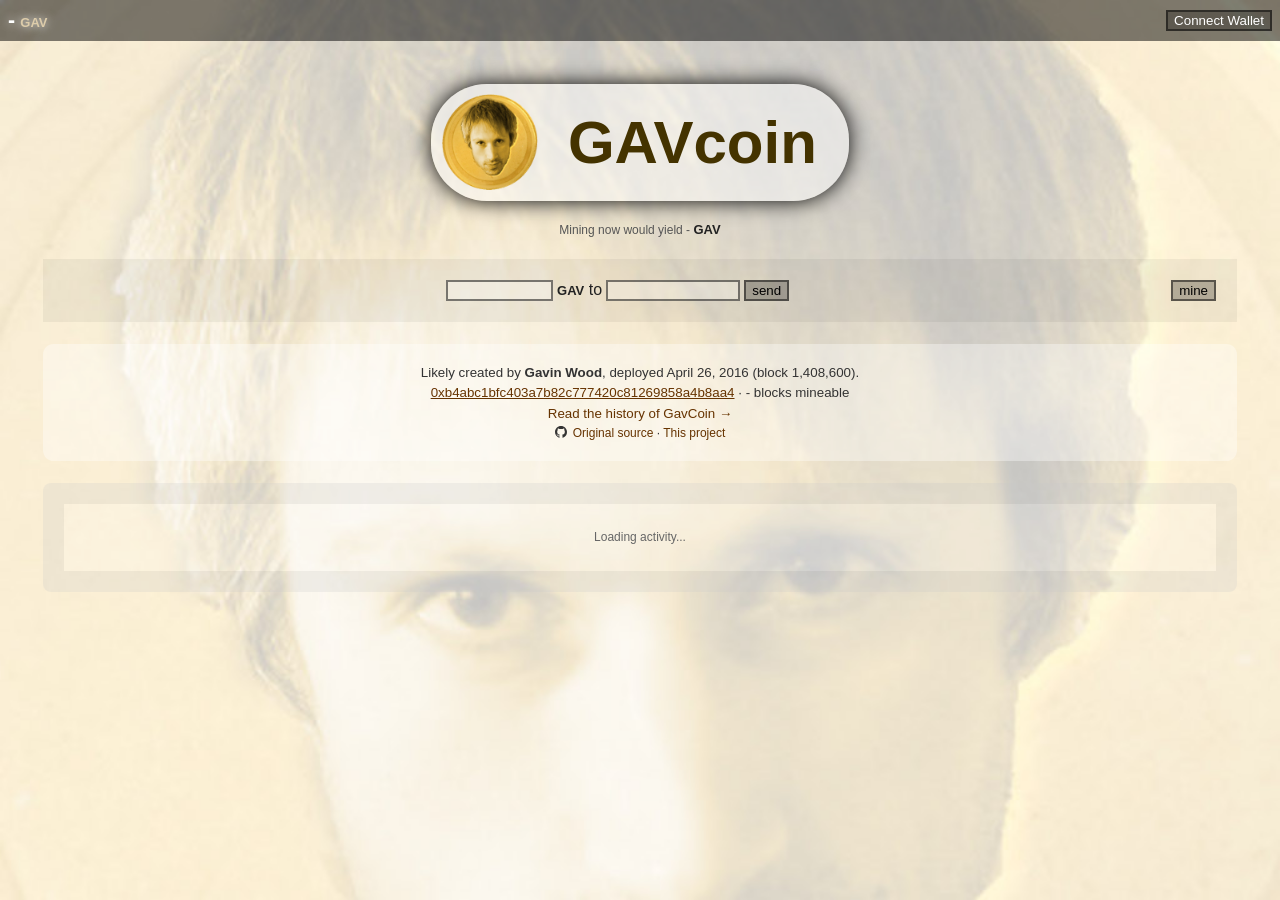
<file: index.html>
<!DOCTYPE html>
<html lang="en">
<head>
  <meta charset="UTF-8">
  <meta name="viewport" content="width=device-width, initial-scale=1.0">
  <title>GavCoin</title>
  <meta name="description" content="GavCoin (GAV) - a historic Ethereum token likely created by Gavin Wood in April 2016. One of the earliest token contracts on Ethereum. Still mineable today.">
  <meta property="og:title" content="GavCoin">
  <meta property="og:description" content="A historic Ethereum token likely created by Gavin Wood in April 2016. One of the earliest token contracts on Ethereum. Still mineable today.">
  <meta property="og:image" content="https://gavcoineth.xyz/gavcoin.png">
  <meta property="og:type" content="website">
  <meta property="og:url" content="https://gavcoineth.xyz">
  <meta name="twitter:card" content="summary">
  <meta name="twitter:title" content="GavCoin">
  <meta name="twitter:description" content="A historic Ethereum token likely created by Gavin Wood in April 2016. Still mineable today.">
  <meta name="twitter:image" content="https://gavcoineth.xyz/gavcoin.png">
  <link rel="icon" type="image/png" href="gavcoin.png">
  <link rel="stylesheet" href="style.css">
</head>
<body>

<div id="top">
  <div id="balance">
    <span id="gav">-</span> <span class="units">GAV</span>
  </div>
  <div id="addr">
    <button id="connectBtn" onclick="connectWallet()">Connect Wallet</button>
    <span id="addrText" style="display:none"></span>
  </div>
</div>

<div id="main">
  <div style="text-align: center">
    <div id="title">
      <img src="gavcoin.png" width="96" height="96" alt="GavCoin logo">
      <span>GAVcoin</span>
    </div>
  </div>

  <div id="mineInfo">Mining now would yield <span id="mineReward">-</span> <span class="units">GAV</span></div>
  <div id="controls">
    <input id="val" type="text" value="" /> <span class="units">GAV</span>
    to <input id="to" type="text" value="" />
    <button id="send" onclick="doSend()">send</button>
    <button id="mine" onclick="doMine()">mine</button>
  </div>

  <div id="info">
    <p>Likely created by <strong>Gavin Wood</strong>, deployed April 26, 2016 (block 1,408,600).</p>
    <p>
      <a href="https://etherscan.io/address/0xb4abc1bfc403a7b82c777420c81269858a4b8aa4" target="_blank" rel="noopener">0xb4abc1bfc403a7b82c777420c81269858a4b8aa4</a>
      &middot;
      <span id="mineableBlocks">-</span> blocks mineable
    </p>
    <p class="history-link"><a href="history.html">Read the history of GavCoin &rarr;</a></p>
    <p class="source-links">
      <svg height="12" width="12" viewBox="0 0 16 16" style="vertical-align: -1pt; margin-right: 2pt;"><path fill="currentColor" d="M8 0C3.58 0 0 3.58 0 8c0 3.54 2.29 6.53 5.47 7.59.4.07.55-.17.55-.38 0-.19-.01-.82-.01-1.49-2.01.37-2.53-.49-2.69-.94-.09-.23-.48-.94-.82-1.13-.28-.15-.68-.52-.01-.53.63-.01 1.08.58 1.23.82.72 1.21 1.87.87 2.33.66.07-.52.28-.87.51-1.07-1.78-.2-3.64-.89-3.64-3.95 0-.87.31-1.59.82-2.15-.08-.2-.36-1.02.08-2.12 0 0 .67-.21 2.2.82.64-.18 1.32-.27 2-.27.68 0 1.36.09 2 .27 1.53-1.04 2.2-.82 2.2-.82.44 1.1.16 1.92.08 2.12.51.56.82 1.27.82 2.15 0 3.07-1.87 3.75-3.65 3.95.29.25.54.73.54 1.48 0 1.07-.01 1.93-.01 2.2 0 .21.15.46.55.38A8.013 8.013 0 0016 8c0-4.42-3.58-8-8-8z"/></svg>
      <a href="https://github.com/ethereum/dapp-bin/tree/master/coin" target="_blank" rel="noopener">Original source</a>
      &middot;
      <a href="https://github.com/cartoonitunes/gavcoin" target="_blank" rel="noopener">This project</a>
    </p>
  </div>

  <ul id="latest">
    <li class="placeholder">Loading activity...</li>
  </ul>
</div>

<script type="module" src="app.js"></script>
</body>
</html>
</file>
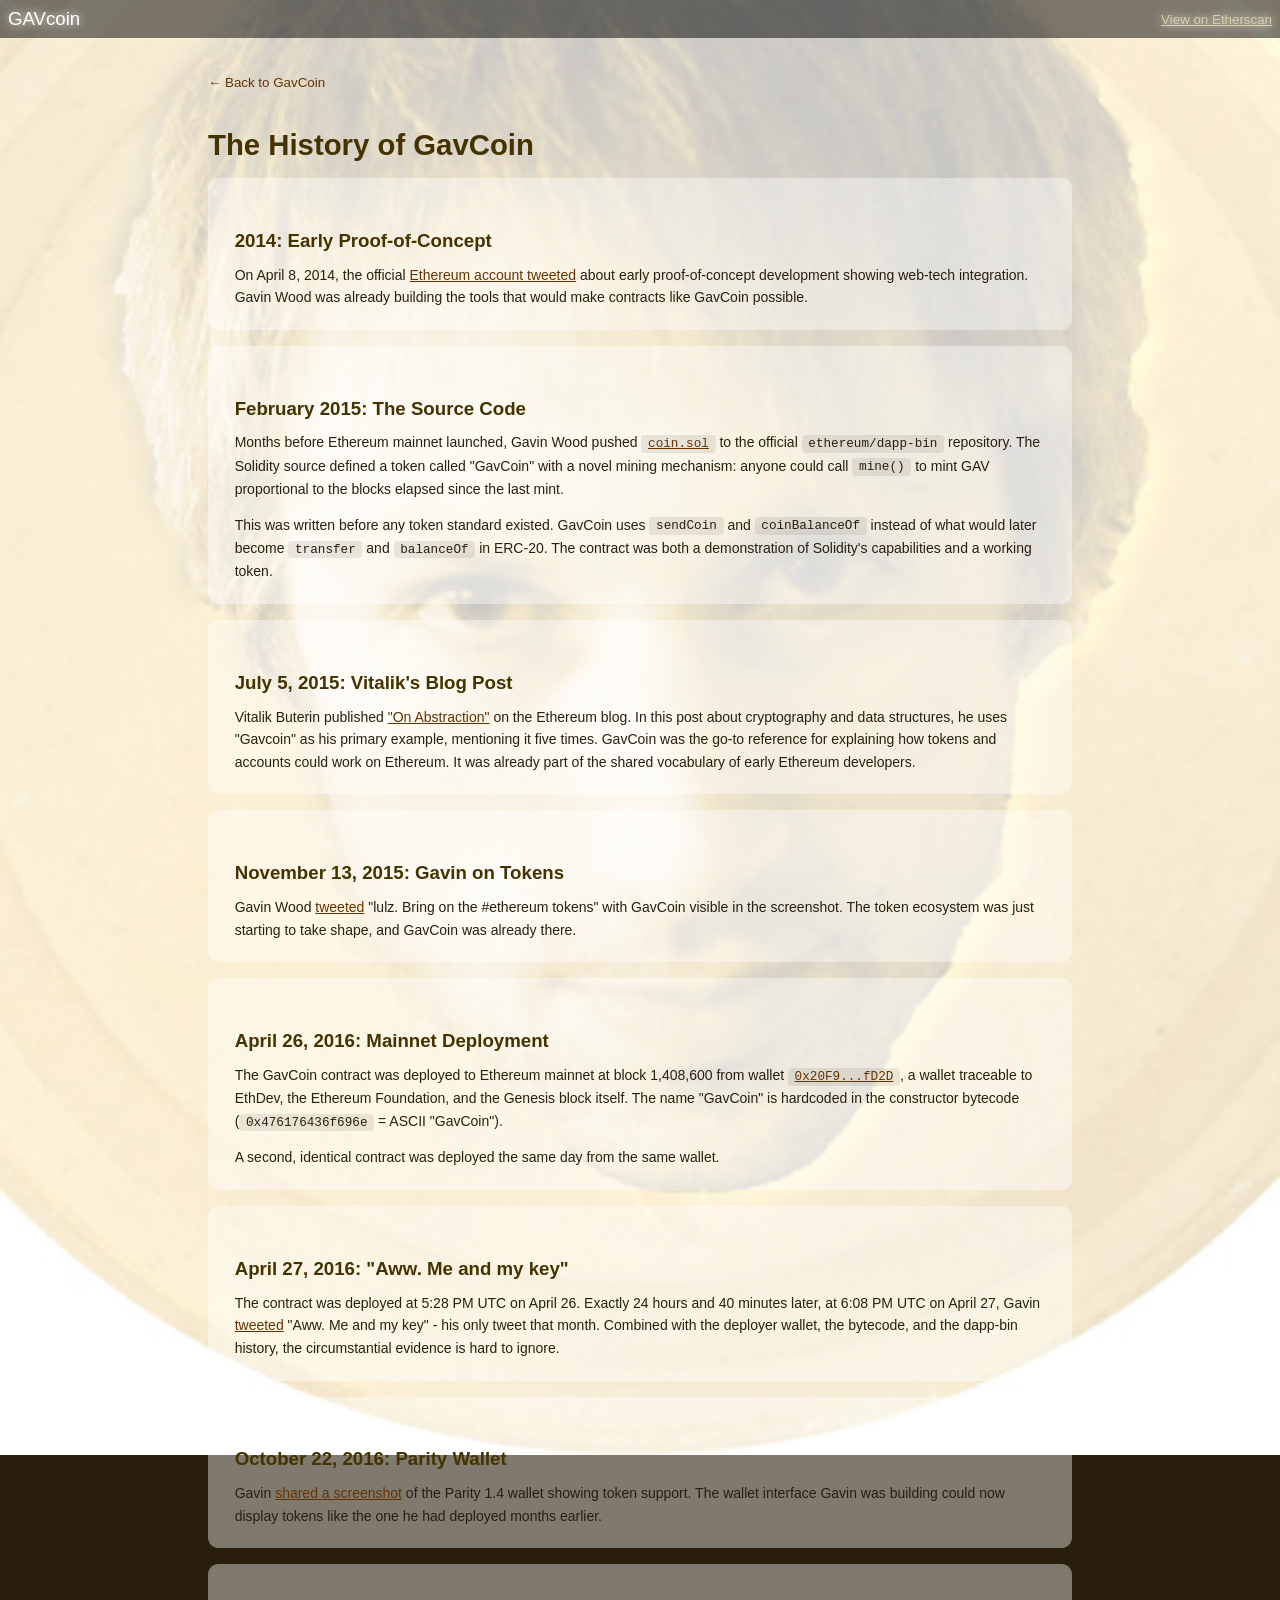
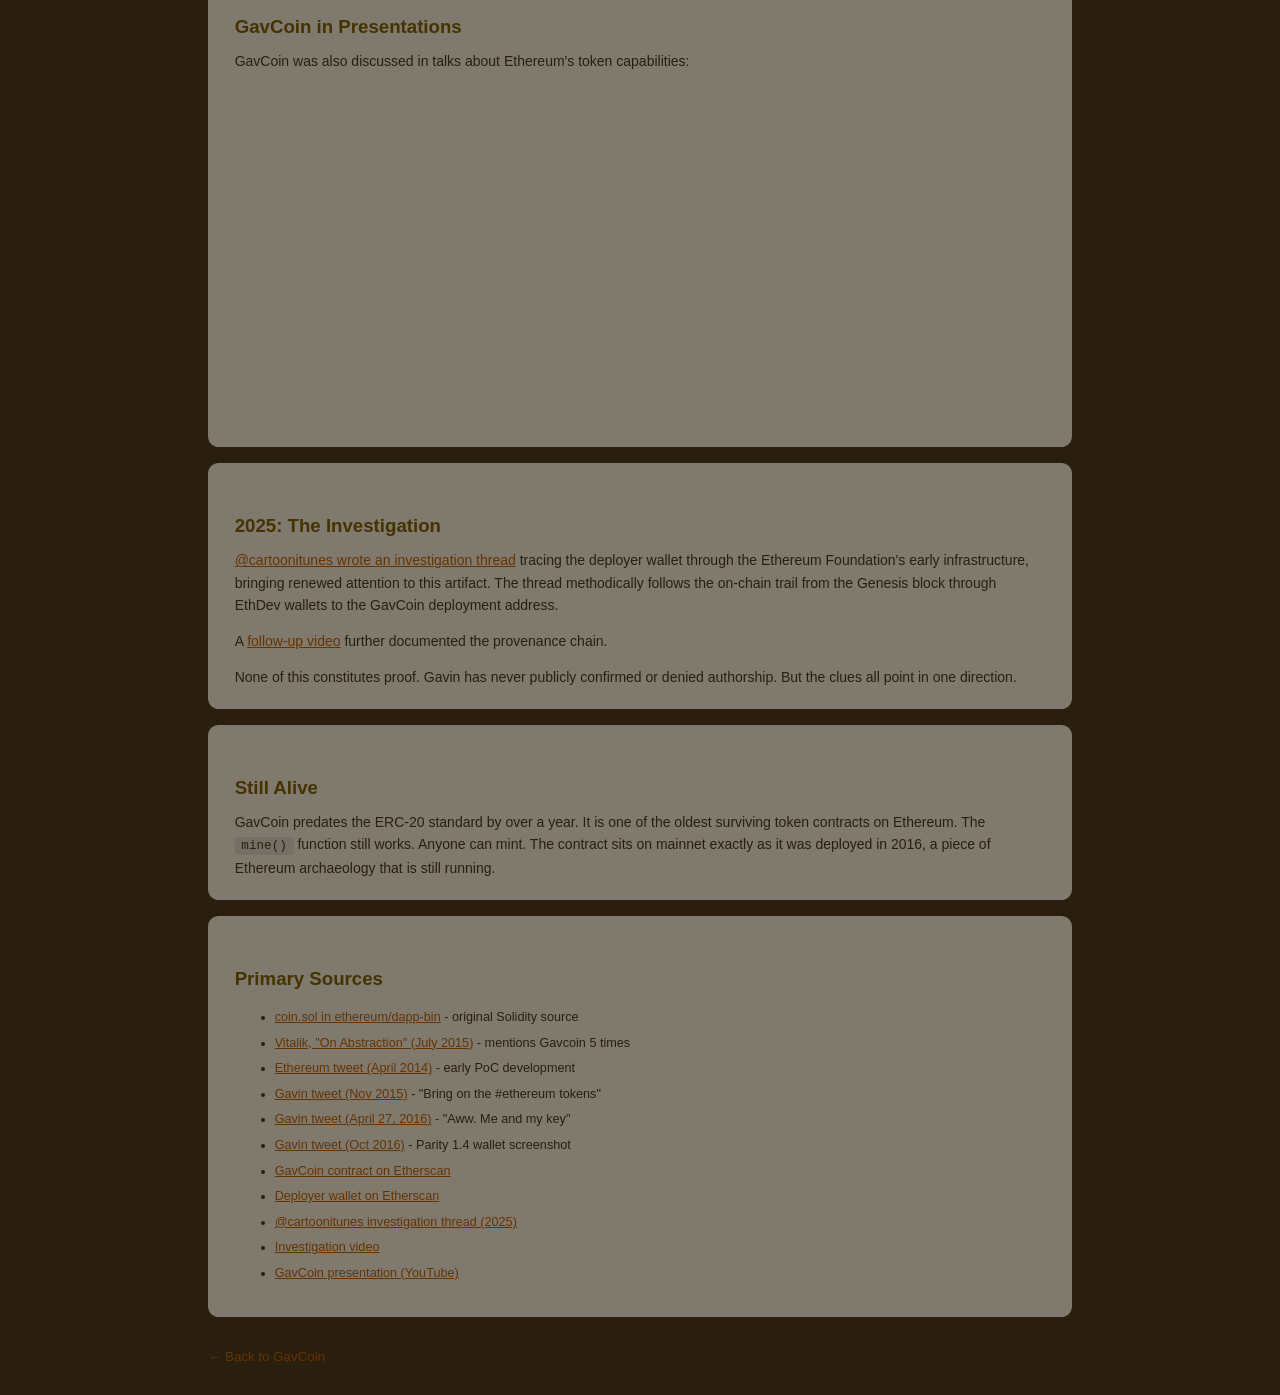
<file: history.html>
<!DOCTYPE html>
<html lang="en">
<head>
  <meta charset="UTF-8">
  <meta name="viewport" content="width=device-width, initial-scale=1.0">
  <title>The History of GavCoin</title>
  <meta name="description" content="The full history of GavCoin - from Gavin Wood's dapp-bin commit in 2015 to mainnet deployment in 2016, traced through primary sources.">
  <meta property="og:title" content="The History of GavCoin">
  <meta property="og:description" content="From Gavin Wood's dapp-bin commit in 2015 to mainnet deployment in 2016 - the full provenance story traced through primary sources.">
  <meta property="og:image" content="https://gavcoineth.xyz/gavcoin.png">
  <meta property="og:type" content="article">
  <meta property="og:url" content="https://gavcoineth.xyz/history.html">
  <meta name="twitter:card" content="summary">
  <meta name="twitter:title" content="The History of GavCoin">
  <meta name="twitter:description" content="From Gavin Wood's dapp-bin commit in 2015 to mainnet deployment in 2016 - traced through primary sources.">
  <meta name="twitter:image" content="https://gavcoineth.xyz/gavcoin.png">
  <link rel="icon" type="image/png" href="gavcoin.png">
  <link rel="stylesheet" href="style.css">
</head>
<body>

<div id="top">
  <div id="balance">
    <a href="index.html" style="color: white; text-decoration: none; font-size: 14pt;">GAVcoin</a>
  </div>
  <div id="addr" style="font-size: 10pt;">
    <a href="https://etherscan.io/address/0xb4abc1bfc403a7b82c777420c81269858a4b8aa4" target="_blank" rel="noopener" style="color: #dca;">View on Etherscan</a>
  </div>
</div>

<div class="history-content">
  <a href="index.html" class="back-link">&larr; Back to GavCoin</a>

  <h1>The History of GavCoin</h1>

  <section>
    <h2>2014: Early Proof-of-Concept</h2>
    <p>On April 8, 2014, the official <a href="https://x.com/ethereum/status/453589682027507712" target="_blank" rel="noopener">Ethereum account tweeted</a> about early proof-of-concept development showing web-tech integration. Gavin Wood was already building the tools that would make contracts like GavCoin possible.</p>
  </section>

  <section>
    <h2>February 2015: The Source Code</h2>
    <p>Months before Ethereum mainnet launched, Gavin Wood pushed <a href="https://github.com/ethereum/dapp-bin/blob/master/coin/coin.sol" target="_blank" rel="noopener"><code>coin.sol</code></a> to the official <code>ethereum/dapp-bin</code> repository. The Solidity source defined a token called "GavCoin" with a novel mining mechanism: anyone could call <code>mine()</code> to mint GAV proportional to the blocks elapsed since the last mint.</p>
    <p>This was written before any token standard existed. GavCoin uses <code>sendCoin</code> and <code>coinBalanceOf</code> instead of what would later become <code>transfer</code> and <code>balanceOf</code> in ERC-20. The contract was both a demonstration of Solidity's capabilities and a working token.</p>
  </section>

  <section>
    <h2>July 5, 2015: Vitalik's Blog Post</h2>
    <p>Vitalik Buterin published <a href="https://blog.ethereum.org/2015/07/05/on-abstraction#cryptography" target="_blank" rel="noopener">"On Abstraction"</a> on the Ethereum blog. In this post about cryptography and data structures, he uses "Gavcoin" as his primary example, mentioning it five times. GavCoin was the go-to reference for explaining how tokens and accounts could work on Ethereum. It was already part of the shared vocabulary of early Ethereum developers.</p>
  </section>

  <section>
    <h2>November 13, 2015: Gavin on Tokens</h2>
    <p>Gavin Wood <a href="https://x.com/gavofyork/status/665201013528375296" target="_blank" rel="noopener">tweeted</a> "lulz. Bring on the #ethereum tokens" with GavCoin visible in the screenshot. The token ecosystem was just starting to take shape, and GavCoin was already there.</p>
  </section>

  <section>
    <h2>April 26, 2016: Mainnet Deployment</h2>
    <p>The GavCoin contract was deployed to Ethereum mainnet at block 1,408,600 from wallet <a href="https://etherscan.io/address/0x20F9bb9dfd0c18748debE6C534B13Cb24f8dfD2D" target="_blank" rel="noopener"><code>0x20F9...fD2D</code></a>, a wallet traceable to EthDev, the Ethereum Foundation, and the Genesis block itself. The name "GavCoin" is hardcoded in the constructor bytecode (<code>0x476176436f696e</code> = ASCII "GavCoin").</p>
    <p>A second, identical contract was deployed the same day from the same wallet.</p>
  </section>

  <section>
    <h2>April 27, 2016: "Aww. Me and my key"</h2>
    <p>The contract was deployed at 5:28 PM UTC on April 26. Exactly 24 hours and 40 minutes later, at 6:08 PM UTC on April 27, Gavin <a href="https://x.com/gavofyork/status/725386148378464256" target="_blank" rel="noopener">tweeted</a> "Aww. Me and my key" - his only tweet that month. Combined with the deployer wallet, the bytecode, and the dapp-bin history, the circumstantial evidence is hard to ignore.</p>
  </section>

  <section>
    <h2>October 22, 2016: Parity Wallet</h2>
    <p>Gavin <a href="https://x.com/gavofyork/status/789839626672435201" target="_blank" rel="noopener">shared a screenshot</a> of the Parity 1.4 wallet showing token support. The wallet interface Gavin was building could now display tokens like the one he had deployed months earlier.</p>
  </section>

  <section>
    <h2>GavCoin in Presentations</h2>
    <p>GavCoin was also discussed in talks about Ethereum's token capabilities:</p>
    <div class="video-embed">
      <iframe width="560" height="315" src="https://www.youtube.com/embed/GJGIeSCgskc?start=2331" title="GavCoin presentation" frameborder="0" allow="accelerometer; autoplay; clipboard-write; encrypted-media; gyroscope; picture-in-picture" allowfullscreen></iframe>
    </div>
  </section>

  <section>
    <h2>2025: The Investigation</h2>
    <p><a href="https://x.com/cartoonitunes/status/1947704862159905221" target="_blank" rel="noopener">@cartoonitunes wrote an investigation thread</a> tracing the deployer wallet through the Ethereum Foundation's early infrastructure, bringing renewed attention to this artifact. The thread methodically follows the on-chain trail from the Genesis block through EthDev wallets to the GavCoin deployment address.</p>
    <p>A <a href="https://x.com/i/status/1950299622024634539" target="_blank" rel="noopener">follow-up video</a> further documented the provenance chain.</p>
    <p>None of this constitutes proof. Gavin has never publicly confirmed or denied authorship. But the clues all point in one direction.</p>
  </section>

  <section>
    <h2>Still Alive</h2>
    <p>GavCoin predates the ERC-20 standard by over a year. It is one of the oldest surviving token contracts on Ethereum. The <code>mine()</code> function still works. Anyone can mint. The contract sits on mainnet exactly as it was deployed in 2016, a piece of Ethereum archaeology that is still running.</p>
  </section>

  <section class="sources">
    <h2>Primary Sources</h2>
    <ul>
      <li><a href="https://github.com/ethereum/dapp-bin/blob/master/coin/coin.sol" target="_blank" rel="noopener">coin.sol in ethereum/dapp-bin</a> - original Solidity source</li>
      <li><a href="https://blog.ethereum.org/2015/07/05/on-abstraction#cryptography" target="_blank" rel="noopener">Vitalik, "On Abstraction" (July 2015)</a> - mentions Gavcoin 5 times</li>
      <li><a href="https://x.com/ethereum/status/453589682027507712" target="_blank" rel="noopener">Ethereum tweet (April 2014)</a> - early PoC development</li>
      <li><a href="https://x.com/gavofyork/status/665201013528375296" target="_blank" rel="noopener">Gavin tweet (Nov 2015)</a> - "Bring on the #ethereum tokens"</li>
      <li><a href="https://x.com/gavofyork/status/725386148378464256" target="_blank" rel="noopener">Gavin tweet (April 27, 2016)</a> - "Aww. Me and my key"</li>
      <li><a href="https://x.com/gavofyork/status/789839626672435201" target="_blank" rel="noopener">Gavin tweet (Oct 2016)</a> - Parity 1.4 wallet screenshot</li>
      <li><a href="https://etherscan.io/address/0xb4abc1bfc403a7b82c777420c81269858a4b8aa4" target="_blank" rel="noopener">GavCoin contract on Etherscan</a></li>
      <li><a href="https://etherscan.io/address/0x20F9bb9dfd0c18748debE6C534B13Cb24f8dfD2D" target="_blank" rel="noopener">Deployer wallet on Etherscan</a></li>
      <li><a href="https://x.com/cartoonitunes/status/1947704862159905221" target="_blank" rel="noopener">@cartoonitunes investigation thread (2025)</a></li>
      <li><a href="https://x.com/i/status/1950299622024634539" target="_blank" rel="noopener">Investigation video</a></li>
      <li><a href="https://www.youtube.com/watch?v=GJGIeSCgskc&t=2331s" target="_blank" rel="noopener">GavCoin presentation (YouTube)</a></li>
    </ul>
  </section>

  <a href="index.html" class="back-link">&larr; Back to GavCoin</a>
</div>

</body>
</html>
</file>
<file: style.css>
/* GavCoin - faithful to the 2016 original */

* { box-sizing: border-box; }

body {
  font-family: Ubuntu, -apple-system, BlinkMacSystemFont, "Segoe UI", Tahoma, sans-serif;
  background-image: url("backcoin.jpg");
  background-size: cover;
  background-repeat: no-repeat;
  background-attachment: fixed;
  background-color: #2a1f0e;
  margin: 0;
  min-height: 100vh;
  color: #222;
}

/* Top bar */
div#top {
  background-color: rgba(0,0,0,0.5);
  color: white;
  padding: 6pt;
  text-shadow: 0px 0px 10px white;
  display: flex;
  justify-content: space-between;
  align-items: center;
}

div#balance { font-size: 14pt; }
span#gav { font-weight: bold; font-size: 16pt; }
span.units { font-size: small; font-weight: bold; color: #dca; }
#controls span.units { color: #222; }

div#addr { font-size: 10pt; }
#addrText {
  font-family: monospace;
  opacity: 0.8;
}

#connectBtn {
  background: rgba(0,0,0,0.25);
  border: 2pt solid rgba(0,0,0,0.5);
  color: white;
  cursor: pointer;
}
#connectBtn:hover { background: rgba(0,0,0,0.35); }

/* Main content */
div#main {
  margin: 0 16pt;
  padding: 16pt;
}

/* Title / logo */
div#title {
  margin-top: 16pt;
  font-size: 45pt;
  font-weight: bold;
  text-align: center;
  background-color: rgba(255, 255, 255, 0.5);
  border-radius: 56px;
  display: inline-block;
  padding: 8pt 24pt 8pt 8pt;
  box-shadow: 0 0 16pt black;
}

div#title img {
  vertical-align: middle;
  margin-right: 10pt;
}

div#title span {
  color: #430;
  vertical-align: middle;
}

/* Info section */
#info {
  text-align: center;
  margin: 16pt 0 8pt;
  padding: 12pt;
  background: rgba(255,255,255,0.35);
  border-radius: 8pt;
  font-size: 10pt;
  color: #333;
}
#info p { margin: 4pt 0; }
#info a { color: #630; }

/* History link */
.history-link { margin-top: 4pt; }
.history-link a {
  color: #630;
  text-decoration: none;
}
.history-link a:hover {
  text-decoration: underline;
}
.source-links { font-size: 9pt; margin-top: 4pt; }
.source-links a { color: #630; text-decoration: none; }
.source-links a:hover { text-decoration: underline; }

/* Transaction list */
ul#latest {
  list-style-type: none;
  margin: 16pt 0 0;
  padding: 0;
  border: 16pt rgba(0,0,0, 0.05) solid;
  border-radius: 6pt;
  background: rgba(255,255,255,0.2);
  max-height: 300pt;
  overflow-y: auto;
}

ul#latest li {
  padding: 4pt 10pt;
  font-size: 9pt;
  font-family: monospace;
  white-space: nowrap;
  overflow: hidden;
  text-overflow: ellipsis;
}

ul#latest li:nth-child(even) {
  background-color: rgba(0,0,0,0.05);
}

ul#latest li.placeholder {
  text-align: center;
  color: #666;
  font-family: Ubuntu, sans-serif;
  padding: 20pt;
}

span.mine { color: #060; font-weight: bold; }
span.send-out { color: #800; }
span.send-in { color: #008; }
span.event-addr {
  font-size: 9pt;
}
span.event-value { font-weight: bold; }
a.event-block { color: #888; font-size: 9pt; float: right; text-decoration: none; }
a.event-block:hover { text-decoration: underline; }

/* Controls */
div#controls {
  margin-top: 16pt;
  padding: 16pt;
  background-color: rgba(0,0,0, 0.05);
  text-align: center;
}

#mineInfo {
  text-align: center;
  font-size: 9pt;
  color: #555;
  margin-top: 16pt;
  margin-bottom: 4pt;
}
#mineInfo .units { color: #222; }

div#controls input {
  background: rgba(255,255,255,0.25);
  border: 2pt solid rgba(0,0,0,0.5);
}

input#val { width: 8em; }
input#to { width: 10em; }

div#controls button {
  background: rgba(0,0,0,0.25);
  border: 2pt solid rgba(0,0,0,0.5);
  cursor: pointer;
}

div#controls button:hover {
  background: rgba(0,0,0,0.35);
}

button#mine {
  float: right;
}
button#mine:hover { background: rgba(0,0,0,0.35); }

div#controls button:disabled {
  background: transparent;
  color: rgba(0,0,0,0.25);
  border-color: rgba(0,0,0,0.15);
  cursor: not-allowed;
}

/* Status messages */
#status {
  text-align: center;
  font-size: 10pt;
  margin-top: 8pt;
  padding: 8pt 12pt;
  border-radius: 4pt;
}
#status:empty { display: none; }
#status a { color: inherit; font-weight: bold; }
.status-pending {
  background: rgba(200, 170, 50, 0.2);
  border: 1pt solid rgba(200, 170, 50, 0.5);
  color: #654;
}
.status-success {
  background: rgba(0, 140, 0, 0.15);
  border: 1pt solid rgba(0, 140, 0, 0.4);
  color: #060;
}
.status-error {
  background: rgba(180, 0, 0, 0.15);
  border: 1pt solid rgba(180, 0, 0, 0.4);
  color: #800;
}

/* Input validation */
div#controls input.invalid { background-color: #fcc; }
div#controls input.maybevalid { background-color: #fec; }
div#controls input.valid { background-color: rgba(200, 255, 200, 0.4); }
div#controls button.invalid {
  color: rgba(0,0,0,0.25);
  border-color: rgba(0,0,0,0.15);
  cursor: not-allowed;
}

/* History page */
.history-content {
  max-width: 680pt;
  margin: 0 auto;
  padding: 16pt;
}

.history-content h1 {
  color: #430;
  font-size: 22pt;
  margin: 16pt 0 8pt;
}

.history-content h2 {
  color: #430;
  font-size: 14pt;
  margin: 20pt 0 6pt;
}

.history-content section {
  background: rgba(255,255,255,0.4);
  border-radius: 8pt;
  padding: 16pt 20pt;
  margin: 12pt 0;
  font-size: 10.5pt;
  line-height: 1.6;
  color: #2a1f0e;
}

.history-content section p {
  margin: 0 0 10pt;
}
.history-content section p:last-child {
  margin-bottom: 0;
}

.history-content a { color: #630; text-decoration: underline; }

.history-content code {
  background: rgba(0,0,0,0.08);
  padding: 1pt 5pt;
  border-radius: 3pt;
  font-size: 9.5pt;
}

.history-content .back-link {
  display: inline-block;
  margin: 12pt 0;
  color: #630;
  text-decoration: none;
  font-size: 10pt;
}
.history-content .back-link:hover { text-decoration: underline; }

.history-content .video-embed {
  margin: 12pt 0;
  text-align: center;
}
.history-content .video-embed iframe {
  max-width: 100%;
  border-radius: 4pt;
}

.history-content .sources {
  font-size: 9.5pt;
}
.history-content .sources li {
  margin-bottom: 4pt;
}

/* Responsive */
@media (max-width: 600px) {
  div#top { flex-direction: column; gap: 4pt; text-align: center; }
  div#main { margin: 0 8pt; padding: 8pt; }
  div#title { font-size: 28pt; padding: 6pt 16pt 6pt 6pt; }
  div#title img { width: 64px; height: 64px; }
  #info { font-size: 9pt; padding: 8pt; }
  input#val { width: 100%; display: block; margin-bottom: 4pt; }
  input#to { width: 100%; display: block; margin-bottom: 4pt; }
  button#send { width: 100%; display: block; margin-top: 6pt; }
  button#mine { float: none; width: 100%; display: block; margin-top: 16pt; }
  ul#latest { border-width: 8pt; max-height: 200pt; }
  ul#latest li { font-size: 8pt; }
  .history-content { padding: 8pt; }
  .history-content section { padding: 12pt; }
  .history-content .video-embed iframe { height: 200px; }
}
</file>
